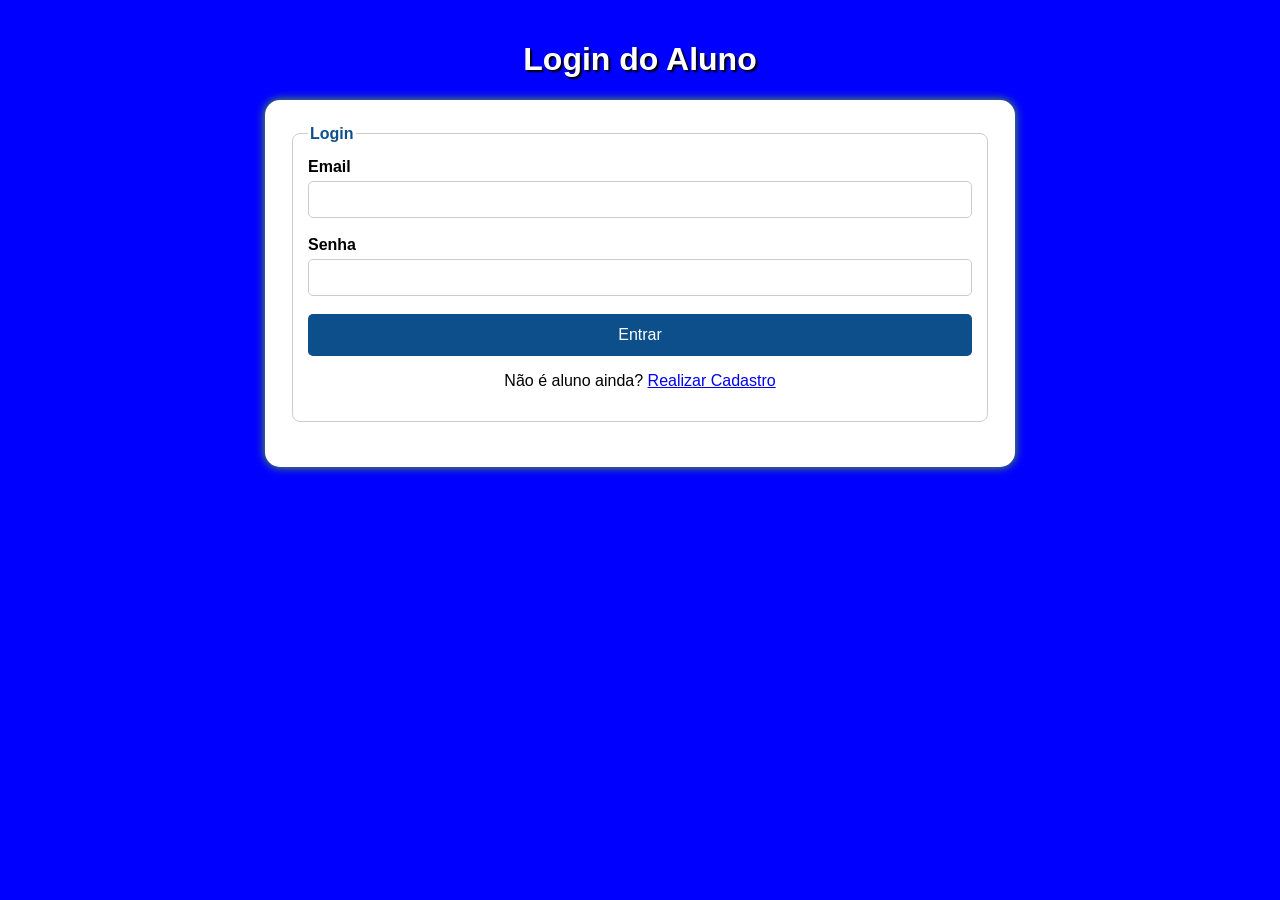
<file: index.html>
<!DOCTYPE html>
<html lang="pt-br">
<head>
    <meta charset="UTF-8">
    <meta name="viewport" content="width=device-width, initial-scale=1.0">
    <title>Document</title>

    <link rel="stylesheet" href="style.css">
</head>
<body>
    <h1>Login do Aluno</h1>
    
    <form action="Cadastro_sucesso.html">
     <fieldset>
        <legend>Login</legend>

        <label for="email">Email</label>
        <input type="email" id="email" required> <br><br>

        <label for="senha">Senha</label>
        <input type="password" id="semha" required> <br><br>

        <input type="submit" value="Entrar">
         <p>
           Não é aluno ainda?
           <a href="Cadastro.html">Realizar Cadastro</a>
        </p>


     </fieldset>
    </form>



    
</body>
</html>
</file>
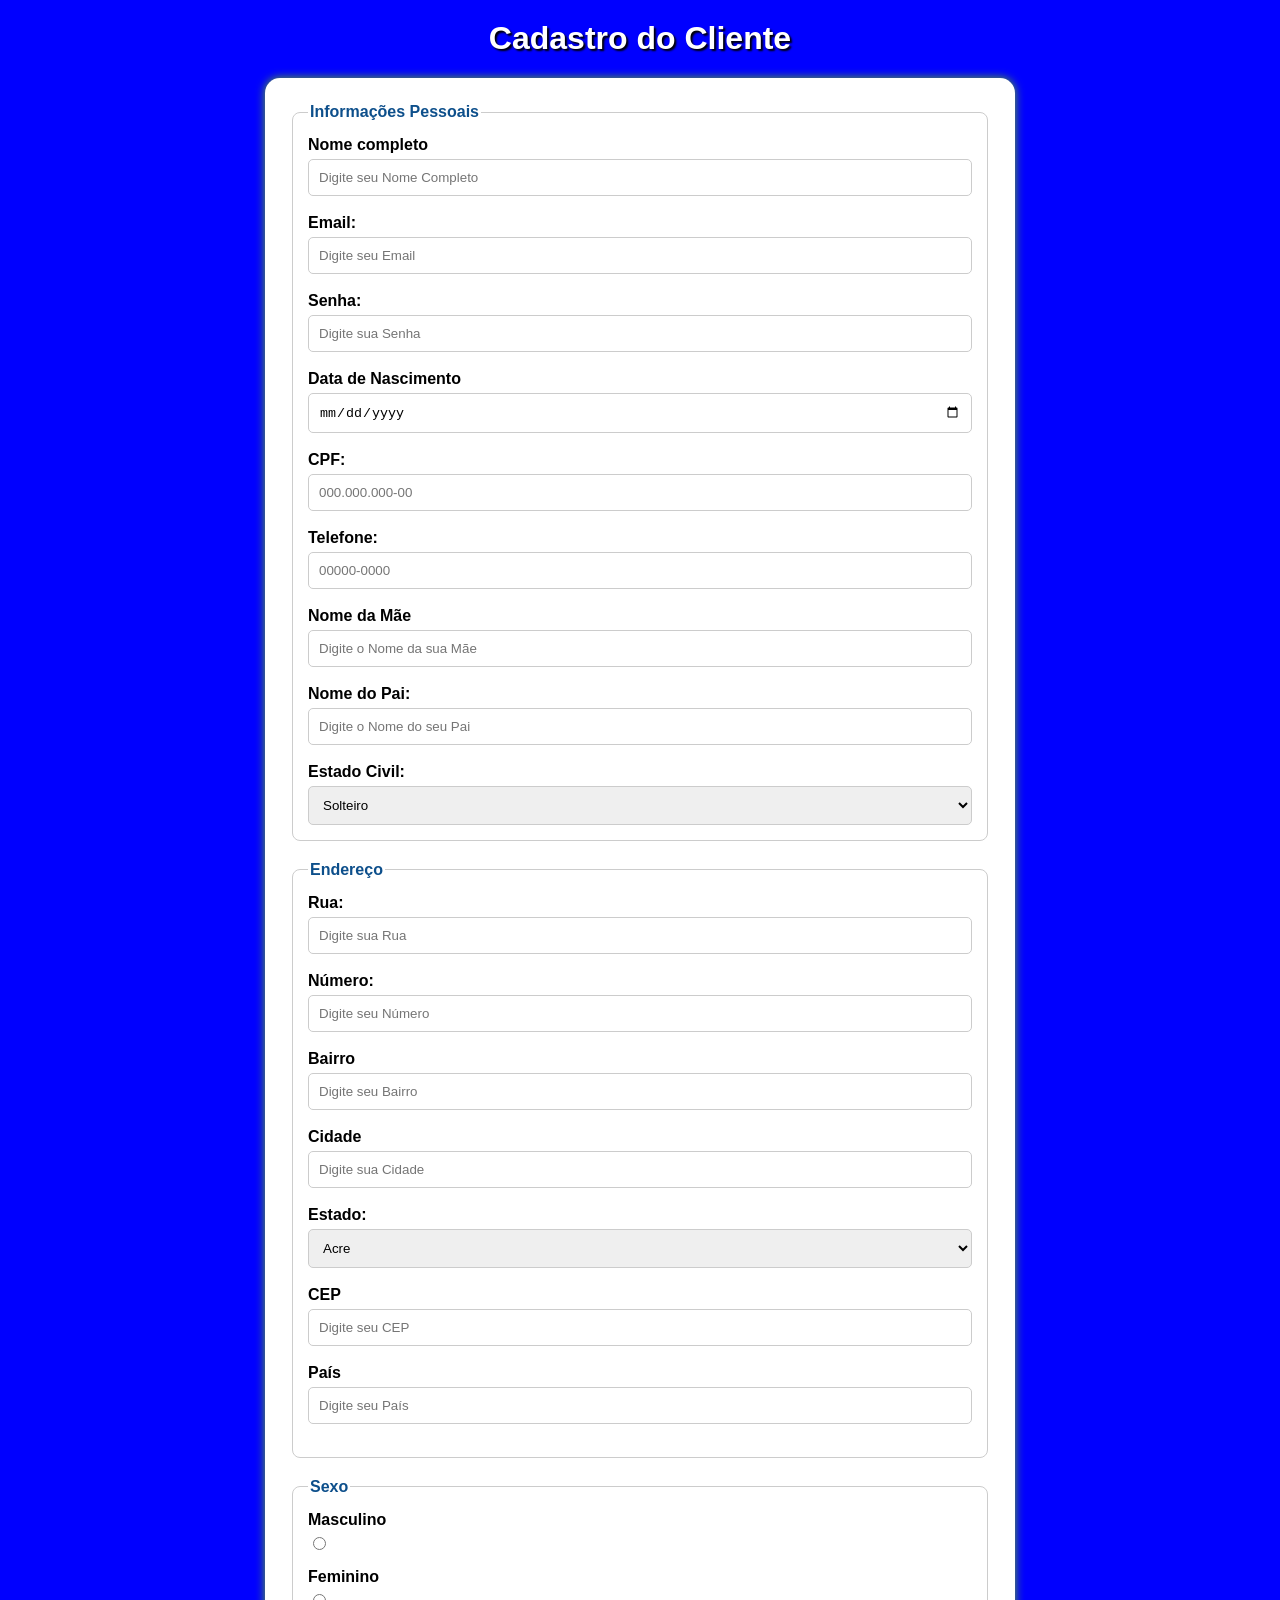
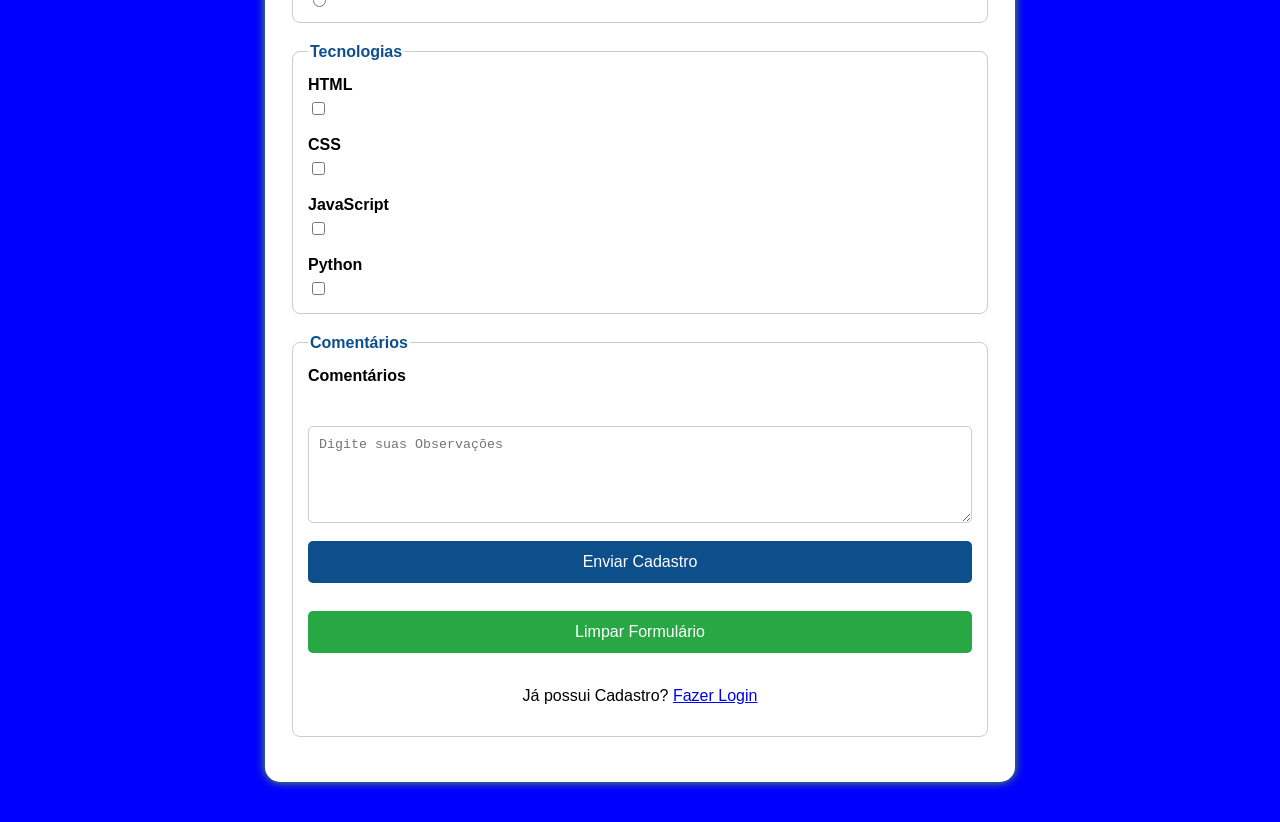
<file: Cadastro.html>
<html lang="pt.BR">
  <head>
    <meta charset="UTF-8" />
    <meta name="viewport" content="width=device-width, initial-scale=1.0" />
    <title>Cadastro</title>

    <link rel="stylesheet" href="style.css" />
  </head>
  <body>
    <h1>Cadastro do Cliente</h1>
  
    <form action="Cadastro_sucesso.html">
      <fieldset>
        <legend>Informações Pessoais</legend>

        <label for="nome">Nome completo </label>
        <input
          type="text"
          id="nome"
          name="nome"
          placeholder="Digite seu Nome Completo"
          required
        /><br /><br />

        <label for="email">Email:</label>
        <input
          type="email"
          id="email"
          name="email"
          placeholder="Digite seu Email"
          required
        /><br /><br />

        <label for="senha">Senha:</label>
        <input
          type="password"
          id="senha"
          name="senha"
          placeholder="Digite sua Senha"
          required
        /><br /><br />

        <label for="data_nascimento">Data de Nascimento</label>
        <input
          type="date"
          id="data_nascimento"
          name="data_nascimento"
          placeholder="Digite sua Data de Nascimento"
          required
        /><br /><br />

        <label for="cpf">CPF:</label>
        <input
          type="text"
          id="cpf"
          name="cpf"
          placeholder="000.000.000-00"
        /><br /><br />

        <label for="telefone">Telefone:</label>
        <input
          type="text"
          id="telefone"
          name="telefone"
          placeholder="00000-0000"
        /><br /><br />

        <label for="nome_da_mae">Nome da Mãe</label>
        <input
          type="text"
          id="nome_da_mae"
          name="nome_da_mae"
          placeholder="Digite o Nome da sua Mãe"
        /><br /><br />

        <label for="nome_do_pai">Nome do Pai:</label>
        <input
          type="text"
          id="nome_do_pai"
          name="nome_do_pai"
          placeholder="Digite o Nome do seu Pai"
        /><br /><br />

        <label for="estado-civil">Estado Civil:</label>

        <select id="estado-civil" name="estado-civil">
          <option value="Solteiro">Solteiro</option>
          <option value="Casado">Casado</option>
          <option value="Separado">Separado</option>
          <option value="Divorciado">Divorciado</option>
        </select>
      </fieldset>

      <fieldset>
        <legend>Endereço</legend>

        <label for="rua">Rua:</label>
        <input
          type="text"
          id="rua"
          name="rua"
          placeholder="Digite sua Rua"
        /><br /><br />

        <label for="numero">Número:</label>
        <input
          type="text"
          id="numero"
          name="numero"
          placeholder="Digite seu Número"
        /><br /><br />

        <label for="Bairro">Bairro</label>
        <input
          type="text"
          id="bairro"
          name="bairro"
          placeholder="Digite seu Bairro"
        /><br /><br />

        <label for="cidade">Cidade</label>
        <input
          type="text"
          id="cidade"
          name="cidade"
          placeholder="Digite sua Cidade"
        /><br /><br />

        <label for="estado-uf">Estado:</label>

        <select id="estado-uf" name="estado-uf">
          <option value="AC">Acre</option>
          <option value="AL">Alagoas</option>
          <option value="AP">Amapá</option>
          <option value="AM">Amazonas</option>
          <option value="BA">Bahia</option>
          <option value="CE">Ceará</option>
          <option value="DF">Distrito Federal</option>
          <option value="ES">Espírito Santo</option>
          <option value="GO">Goiás</option>
          <option value="MA">Maranhão</option>
          <option value="MT">Mato Grosso</option>
          <option value="MS">Mato Grosso do Sul</option>
          <option value="MG">Minas Gerais</option>
          <option value="PA">Pará</option>
          <option value="PB">Paraíba</option>
          <option value="PR">Paraná</option>
          <option value="PE">Pernambuco</option>
          <option value="PI">Piauí</option>
          <option value="RJ">Rio de Janeiro</option>
          <option value="RN">Rio Grande do Norte</option>
          <option value="RS">Rio Grande do Sul</option>
          <option value="RO">Rondônia</option>
          <option value="RR">Roraima</option>
          <option value="SC">Santa Catarina</option>
          <option value="SP">São Paulo</option>
          <option value="SE">Sergipe</option>
          <option value="TO">Tocantins</option></select
        ><br /><br />

        <label for="cep">CEP</label>
        <input
          type="text"
          id="cep"
          name="cep"
          placeholder="Digite seu CEP"
        /><br /><br />

        <label for="pais">País</label>
        <input
          type="text"
          id="pais"
          name="pais"
          placeholder="Digite seu País"
        /><br /><br />
      </fieldset>

      <fieldset>
        <legend>Sexo</legend>

        <label for="masculino">Masculino</label>
        <input
          type="radio"
          id="masculino"
          name="sexo"
          value="masculino"
        /><br /><br />

        <label for="feminino">Feminino</label>
        <input type="radio" id="feminino" name="sexo" value="feminino" />
      </fieldset>

      <fieldset>
        <legend>Tecnologias</legend>

        <label for="html">HTML</label>
        <input
          type="checkbox"
          id="html"
          name="tecnologias"
          value="html"
        /><br /><br />

        <label for="css">CSS</label>
        <input
          type="checkbox"
          id="css"
          name="tecnologias"
          value="css"
        /><br /><br />

        <label for="javascript">JavaScript</label>
        <input
          type="checkbox"
          id="javascript"
          name="tecnologias"
          value="javascript"
        /><br /><br />

        <label for="python">Python</label>
        <input type="checkbox" id="python" name="tecnologias" value="python" />
      </fieldset>

      <fieldset>
        <legend>Comentários</legend>

        <label for="comentarios">Comentários</label><br /><br />

        <textarea
          id="comentarios"
          name="comentarios"
          rows="5"
          cols="40"
          placeholder="Digite suas Observações"
        ></textarea
        ><br /><br />

        <input type="submit" value="Enviar Cadastro" /><br /><br />

        <input type="reset" value="Limpar Formulário" /><br /><br />

        <p>
        Já possui Cadastro?
        <a href="login.html">Fazer Login</a>
      </p>

      </fieldset>
    </form>



    
  </body>
</html>
</file>
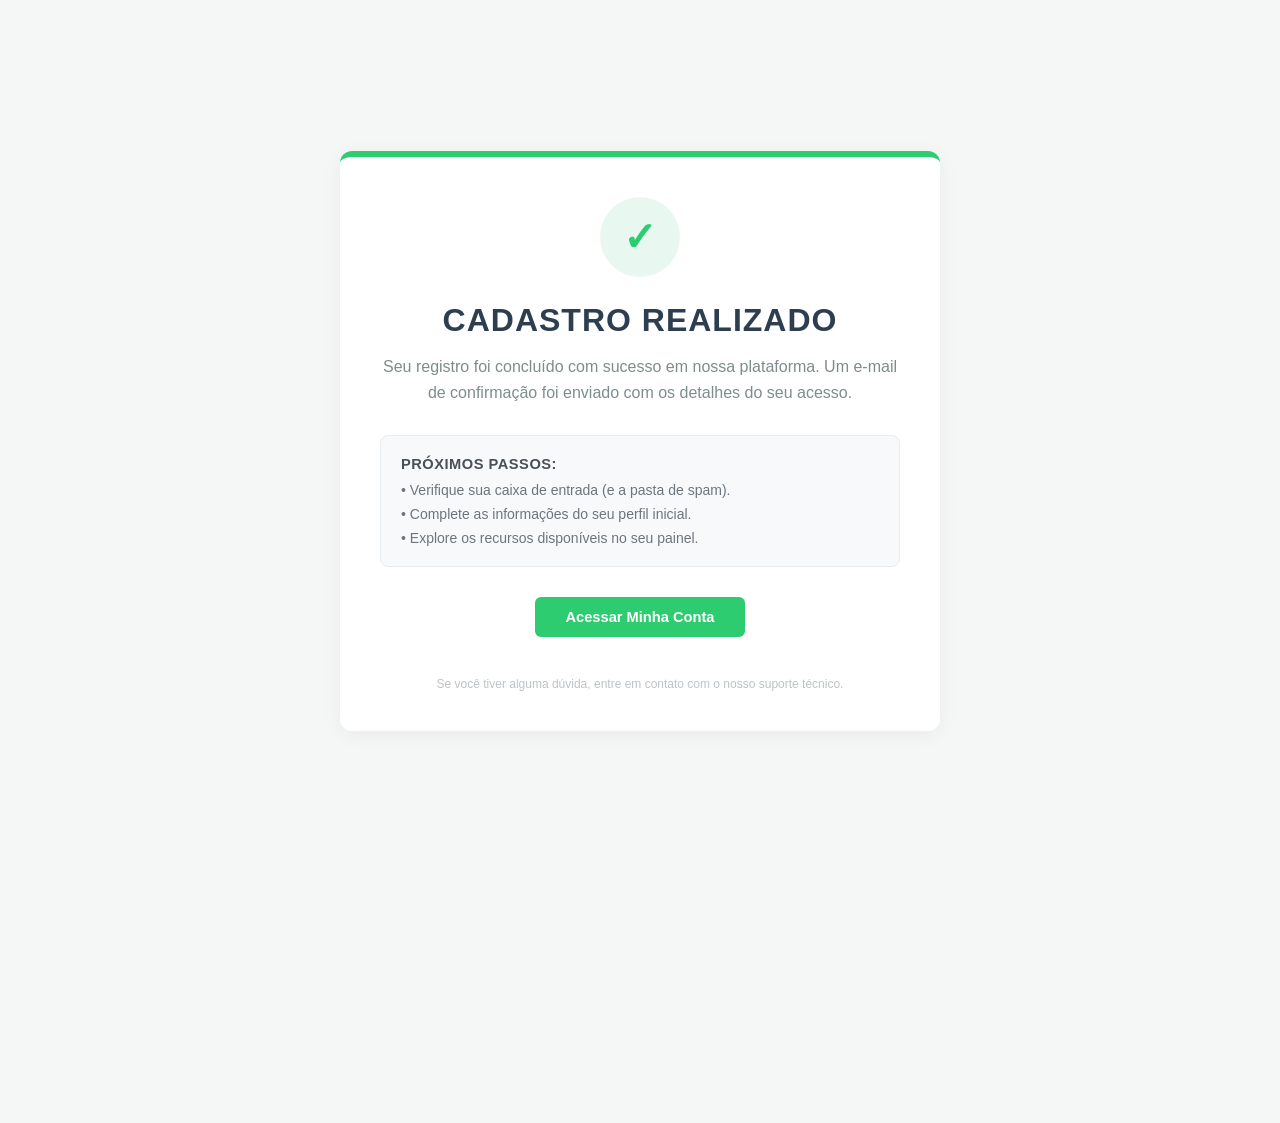
<file: Cadastro_sucesso.html>
<!DOCTYPE html>
<html lang="pt-BR">
<head>
    <meta charset="UTF-8">
    <title>Cadastro Realizado</title>
    <style>
        @page {
            size: A4;
            margin: 0;
            background-color: #f4f7f6;
        }
        
        * {
            box-sizing: border-box;
            margin: 0;
            padding: 0;
        }
        
        body {
            font-family: 'Segoe UI', Roboto, Helvetica, Arial, sans-serif;
            background-color: #f4f7f6;
            color: #333333;
            display: block;
            min-height: 297mm;
            padding: 40mm 20mm;
        }
        
        .card {
            background-color: #ffffff;
            max-width: 600px;
            margin: 0 auto;
            padding: 40px;
            border-radius: 12px;
            box-shadow: 0 4px 20px rgba(0, 0, 0, 0.05);
            text-align: center;
            border-top: 6px solid #2ecc71;
        }
        
        .icon-container {
            margin-bottom: 25px;
        }
        
        .success-icon {
            display: inline-block;
            width: 80px;
            height: 80px;
            line-height: 80px;
            background-color: #e8f8f0;
            color: #2ecc71;
            border-radius: 50%;
            font-size: 40px;
            font-weight: bold;
        }
        
        h1 {
            color: #2c3e50;
            font-size: 24pt;
            margin-bottom: 15px;
            text-transform: uppercase;
            letter-spacing: 1px;
        }
        
        p {
            color: #7f8c8d;
            font-size: 12pt;
            line-height: 1.6;
            margin-bottom: 30px;
        }
        
        .details-box {
            background-color: #f8f9fa;
            border: 1px solid #e9ecef;
            border-radius: 8px;
            padding: 20px;
            margin-bottom: 30px;
            text-align: left;
        }
        
        .details-title {
            font-weight: bold;
            color: #495057;
            margin-bottom: 10px;
            font-size: 11pt;
            text-transform: uppercase;
            letter-spacing: 0.5px;
        }
        
        .details-item {
            font-size: 10.5pt;
            color: #6c757d;
            margin-bottom: 8px;
        }
        
        .details-item:last-child {
            margin-bottom: 0;
        }
        
        .btn {
            display: inline-block;
            background-color: #2ecc71;
            color: #ffffff;
            padding: 12px 30px;
            border-radius: 6px;
            text-decoration: none;
            font-weight: 600;
            font-size: 11pt;
            transition: background-color 0.2s ease;
        }
        
        .footer-text {
            margin-top: 40px;
            font-size: 9pt;
            color: #bdc3c7;
        }
    </style>
</head>
<body>

    <div class="card">
        <div class="icon-container">
            <span class="success-icon">&checkmark;</span>
        </div>
        
        <h1>Cadastro Realizado</h1>
        
        <p>Seu registro foi concluído com sucesso em nossa plataforma. Um e-mail de confirmação foi enviado com os detalhes do seu acesso.</p>
        
        <div class="details-box">
            <div class="details-title">Próximos Passos:</div>
            <div class="details-item">&bull; Verifique sua caixa de entrada (e a pasta de spam).</div>
            <div class="details-item">&bull; Complete as informações do seu perfil inicial.</div>
            <div class="details-item">&bull; Explore os recursos disponíveis no seu painel.</div>
        </div>
        
        <a href="#" class="btn">Acessar Minha Conta</a>
        
        <div class="footer-text">
            Se você tiver alguma dúvida, entre em contato com o nosso suporte técnico.
        </div>
    </div>

</body>
</html>
</file>
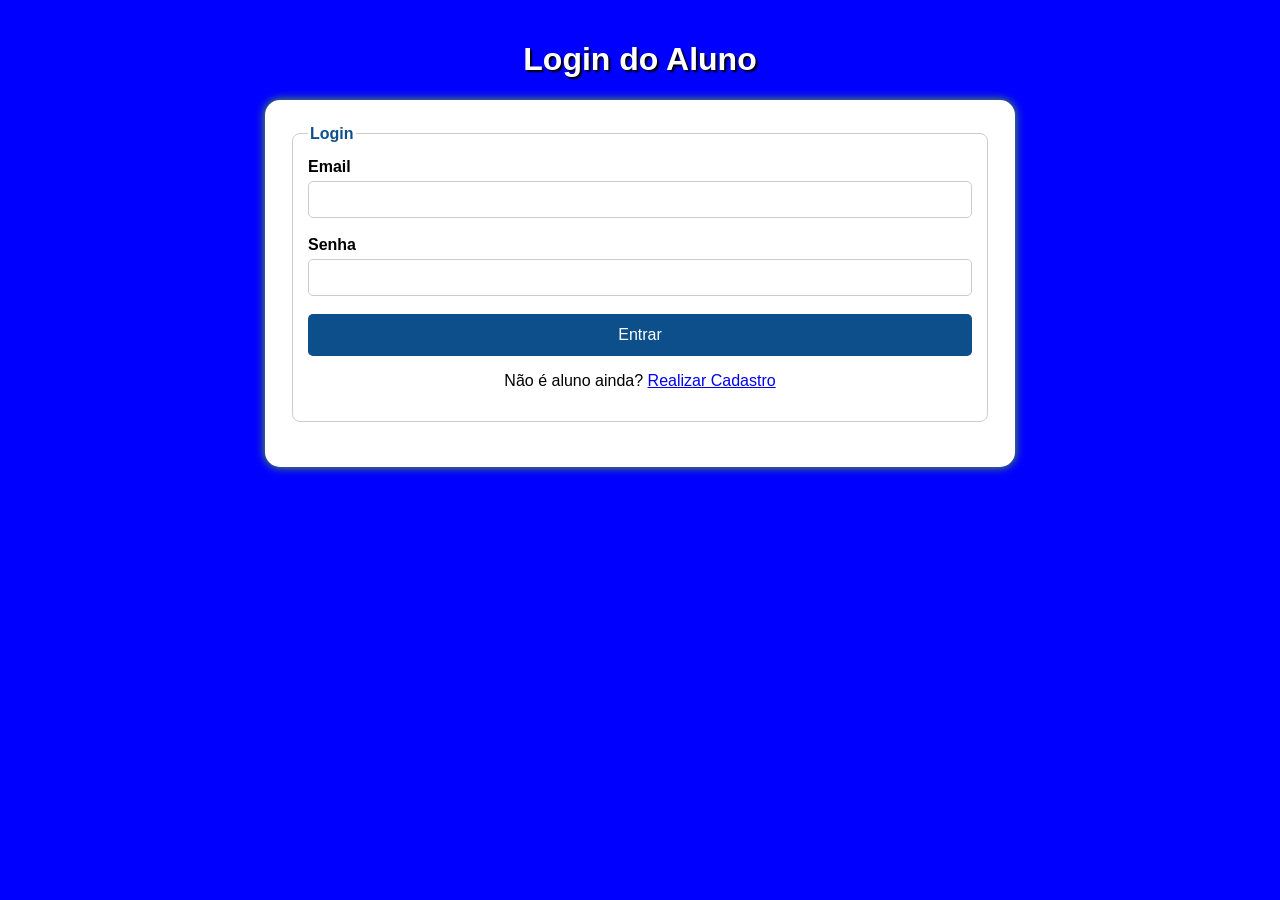
<file: Login.html>
<!DOCTYPE html>
<html lang="pt-br">
<head>
    <meta charset="UTF-8">
    <meta name="viewport" content="width=device-width, initial-scale=1.0">
    <title>Document</title>

    <link rel="stylesheet" href="style.css">
</head>
<body>
    <h1>Login do Aluno</h1>
    
    <form action="Cadastro_sucesso.html">
     <fieldset>
        <legend>Login</legend>

        <label for="email">Email</label>
        <input type="email" id="email" required> <br><br>

        <label for="senha">Senha</label>
        <input type="password" id="semha" required> <br><br>

        <input type="submit" value="Entrar">
         <p>
           Não é aluno ainda?
           <a href="Cadastro.html">Realizar Cadastro</a>
        </p>


     </fieldset>
    </form>



    
</body>
</html>
</file>
<file: style.css>
body {
    background: blue;
    font-family: Arial, sans-serif;
    margin: 0;
    padding: 20px;
}

h1 {
    text-align: center;
    color: #ffffff;
    text-shadow: 2px 2px 2px #000000;
}

form {
    max-width: 700px;
    margin: 20px auto;
    background: #fff;
    padding: 25px;
    border-radius: 15px;
    box-shadow: 0px 0px 10px rgb(102, 180, 29);
}

fieldset {
    border: 1px solid #ccc;
    border-radius: 8px;
    margin-bottom: 20px;
    padding: 15px;
}

legend {
    font-weight: bold;
    color: #0d4f8b;
}

label {
    display: block;
    font-weight: bold;
    margin-bottom: 5px;
}

input[type="text"],
input[type="email"],
input[type="password"],
input[type="date"],
select,
textarea {
    width: 100%;
    padding: 10px;
    border: 1px solid #ccc;
    border-radius: 5px;
    box-sizing: border-box;
}

textarea {
    resize: vertical;
}

input[type="submit"] {
    width: 100%;
    background: #0d4f8b;
    color: white;
    border: none;
    padding: 12px;
    border-radius: 5px;
    font-size: 16px;
    cursor: pointer;
}

input[type="submit"]:hover {
    background: #08345c;
}

input[type="reset"] {
    width: 100%;
    background: #28a745;
    color: white;
    border: none;
    padding: 12px;
    border-radius: 5px;
    font-size: 16px;
    cursor: pointer;
    margin-top: 10px;
}

input[type="reset"]:hover {
    background: #1e7e34;
}

    p {
        text-align: center;
    }
</file>
